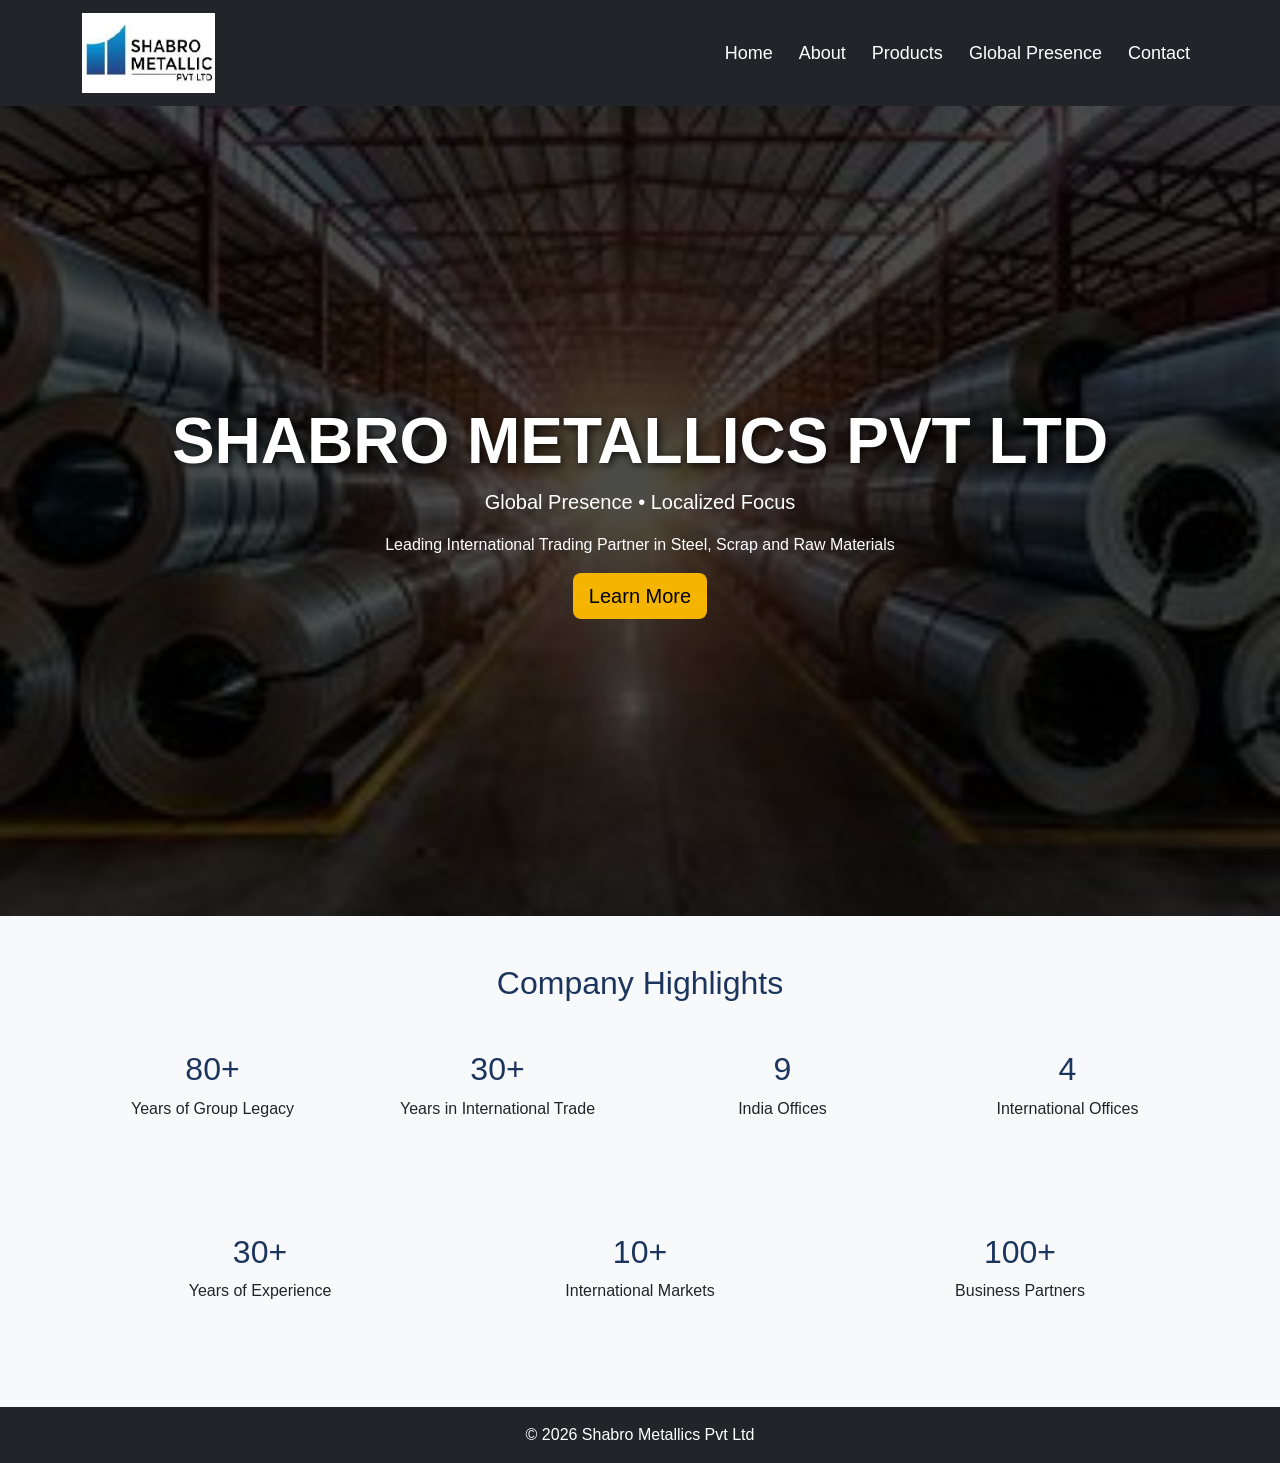
<file: medical-chatbot/Shabro-New-Website/index.html>
<!DOCTYPE html>
<html>

<head>
    <title>Shabro Metallics Pvt Ltd</title>

    <link href="https://cdn.jsdelivr.net/npm/bootstrap@5.3.3/dist/css/bootstrap.min.css" rel="stylesheet">

    <link rel="stylesheet" href="style.css">
</head>

<body>

<nav class="navbar navbar-expand-lg navbar-dark bg-dark">

<div class="container">

<a class="navbar-brand" href="index.html">
<img src="image/logo.jpg" height="80">
</a>

<div class="navbar-nav ms-auto">
<a class="nav-link text-white" href="index.html">Home</a>
<a class="nav-link text-white" href="about.html">About</a>
<a class="nav-link text-white" href="products.html">Products</a>
<a class="nav-link text-white" href="global.html">Global Presence</a>
<a class="nav-link text-white" href="contact.html">Contact</a>
</div>

</div>

</nav>

<section class="hero">

<div class="container text-center">

<h1>SHABRO METALLICS PVT LTD</h1>

<p class="lead">
Global Presence • Localized Focus
</p>

<p>
Leading International Trading Partner in Steel, Scrap and Raw Materials
</p>

<a href="about.html" class="btn btn-warning btn-lg">
Learn More
</a>

</div>

</section>
<section class="py-5">

<div class="container">

<h2 class="text-center mb-5">
Company Highlights
</h2>

<div class="row text-center">

<div class="col-md-3">
<h2>80+</h2>
<p>Years of Group Legacy</p>
</div>

<div class="col-md-3">
<h2>30+</h2>
<p>Years in International Trade</p>
</div>

<div class="col-md-3">
<h2>9</h2>
<p>India Offices</p>
</div>

<div class="col-md-3">
<h2>4</h2>
<p>International Offices</p>
</div>

</div>

</div>

</section>
<section class="py-5 bg-light">

<div class="container">

<div class="row text-center">

<div class="col-md-4">
<h2>30+</h2>
<p>Years of Experience</p>
</div>

<div class="col-md-4">
<h2>10+</h2>
<p>International Markets</p>
</div>

<div class="col-md-4">
<h2>100+</h2>
<p>Business Partners</p>
</div>

</div>

</div>

</section>

<footer class="bg-dark text-white text-center p-3">
© 2026 Shabro Metallics Pvt Ltd
</footer>

</body>

</html>
</file>
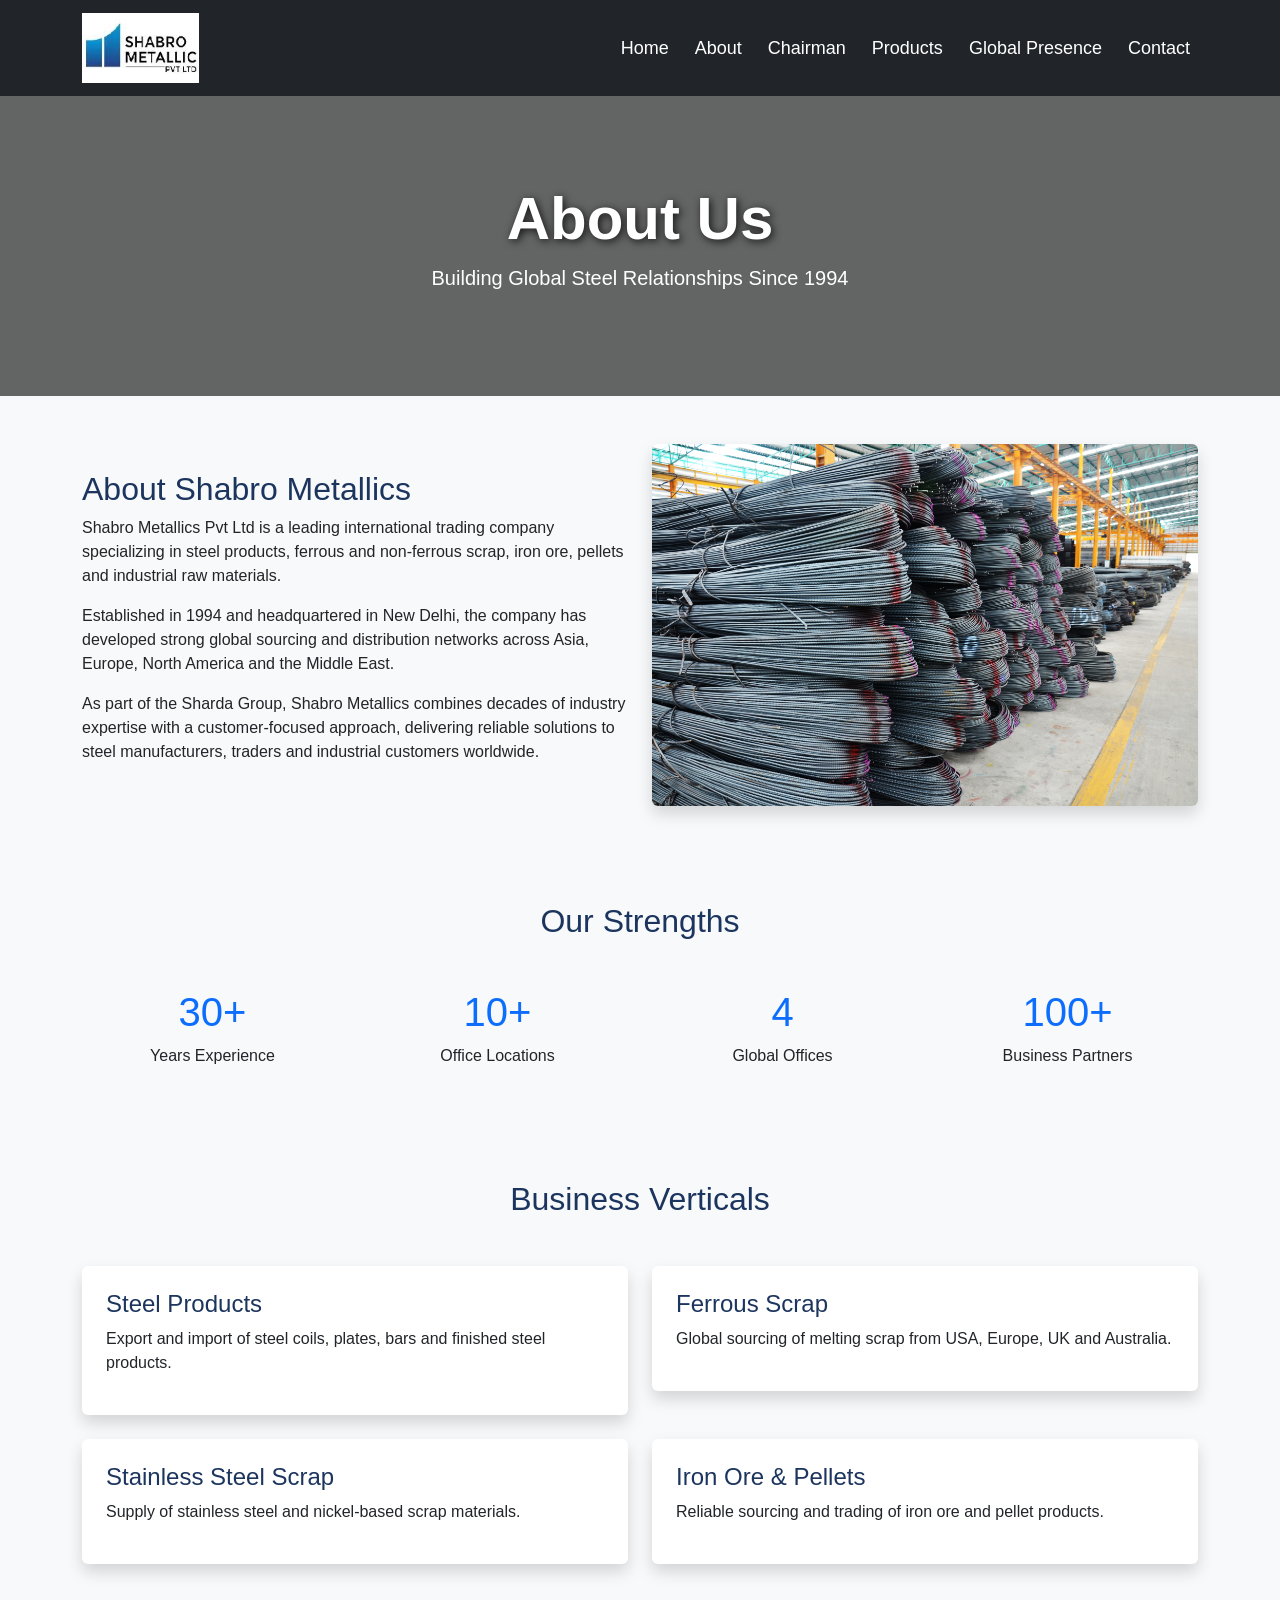
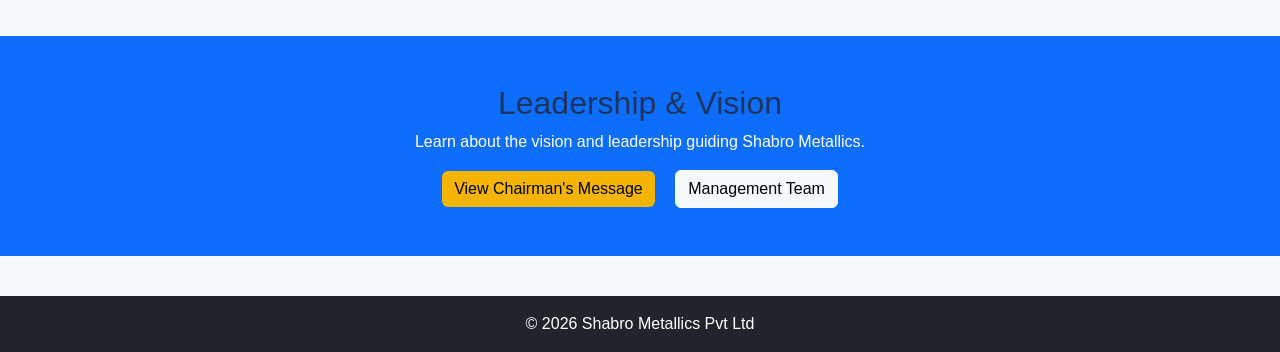
<file: medical-chatbot/Shabro-New-Website/about.html>
<!DOCTYPE html>
<html lang="en">

<head>

<meta charset="UTF-8">
<meta name="viewport" content="width=device-width, initial-scale=1.0">

<title>About Us - Shabro Metallics</title>

<link href="https://cdn.jsdelivr.net/npm/bootstrap@5.3.3/dist/css/bootstrap.min.css" rel="stylesheet">
<link rel="stylesheet" href="style.css">

</head>

<body>

<nav class="navbar navbar-expand-lg navbar-dark bg-dark">
<div class="container">

<a class="navbar-brand" href="index.html">
<img src="image/logo.jpg" height="70">
</a>

<div class="navbar-nav ms-auto">
<a class="nav-link text-white" href="index.html">Home</a>
<a class="nav-link text-white" href="about.html">About</a>
<a class="nav-link text-white" href="chairman.html">Chairman</a>
<a class="nav-link text-white" href="products.html">Products</a>
<a class="nav-link text-white" href="global.html">Global Presence</a>
<a class="nav-link text-white" href="contact.html">Contact</a>
</div>

</div>
</nav>

<section class="page-banner">
<div>
<h1>About Us</h1>
<p>Building Global Steel Relationships Since 1994</p>
</div>
</section>

<section class="container py-5">

<div class="row align-items-center">

<div class="col-lg-6">

<h2>About Shabro Metallics</h2>

<p>
Shabro Metallics Pvt Ltd is a leading international trading company specializing in steel products, ferrous and non-ferrous scrap, iron ore, pellets and industrial raw materials.
</p>

<p>
Established in 1994 and headquartered in New Delhi, the company has developed strong global sourcing and distribution networks across Asia, Europe, North America and the Middle East.
</p>

<p>
As part of the Sharda Group, Shabro Metallics combines decades of industry expertise with a customer-focused approach, delivering reliable solutions to steel manufacturers, traders and industrial customers worldwide.
</p>

</div>

<div class="col-lg-6">
<img src="image/products/steel2.jpg"
class="img-fluid rounded shadow">
</div>

</div>

</section>

<section class="bg-light py-5">

<div class="container">

<h2 class="text-center mb-5">
Our Strengths
</h2>

<div class="row text-center">

<div class="col-md-3">
<h1 class="text-primary">30+</h1>
<p>Years Experience</p>
</div>

<div class="col-md-3">
<h1 class="text-primary">10+</h1>
<p>Office Locations</p>
</div>

<div class="col-md-3">
<h1 class="text-primary">4</h1>
<p>Global Offices</p>
</div>

<div class="col-md-3">
<h1 class="text-primary">100+</h1>
<p>Business Partners</p>
</div>

</div>

</div>

</section>

<section class="container py-5">

<h2 class="text-center mb-5">
Business Verticals
</h2>

<div class="row">

<div class="col-md-6 mb-4">
<div class="card shadow p-4">
<h4>Steel Products</h4>
<p>Export and import of steel coils, plates, bars and finished steel products.</p>
</div>
</div>

<div class="col-md-6 mb-4">
<div class="card shadow p-4">
<h4>Ferrous Scrap</h4>
<p>Global sourcing of melting scrap from USA, Europe, UK and Australia.</p>
</div>
</div>

<div class="col-md-6 mb-4">
<div class="card shadow p-4">
<h4>Stainless Steel Scrap</h4>
<p>Supply of stainless steel and nickel-based scrap materials.</p>
</div>
</div>

<div class="col-md-6 mb-4">
<div class="card shadow p-4">
<h4>Iron Ore & Pellets</h4>
<p>Reliable sourcing and trading of iron ore and pellet products.</p>
</div>
</div>

</div>

</section>

<section class="bg-primary text-white py-5">

<div class="container text-center">

<h2>Leadership & Vision</h2>

<p>
Learn about the vision and leadership guiding Shabro Metallics.
</p>

<a href="chairman.html"
class="btn btn-warning">
View Chairman's Message
</a>

<a href="management.html"
class="btn btn-light ms-3">
Management Team
</a>

</div>

</section>

<footer class="bg-dark text-white text-center p-3">
© 2026 Shabro Metallics Pvt Ltd
</footer>

</body>
</html>
</file>
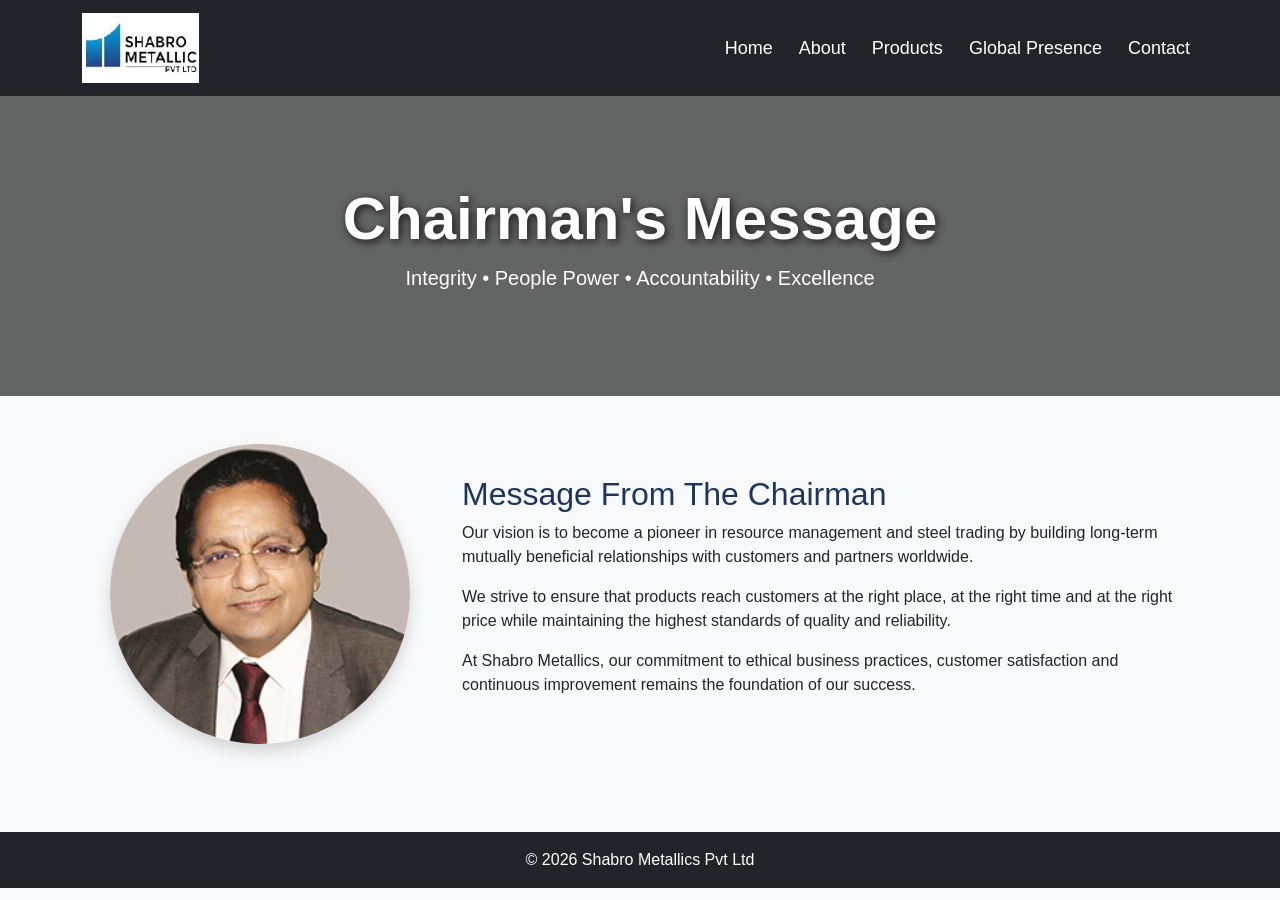
<file: medical-chatbot/Shabro-New-Website/chairman.html>
<!DOCTYPE html>
<html lang="en">

<head>

<meta charset="UTF-8">
<meta name="viewport" content="width=device-width, initial-scale=1.0">

<title>Chairman's Message</title>

<link href="https://cdn.jsdelivr.net/npm/bootstrap@5.3.3/dist/css/bootstrap.min.css" rel="stylesheet">
<link rel="stylesheet" href="style.css">

</head>

<body>

<nav class="navbar navbar-expand-lg navbar-dark bg-dark">
<div class="container">

<a class="navbar-brand" href="index.html">
<img src="image/logo.jpg" height="70">
</a>

<div class="navbar-nav ms-auto">
<a class="nav-link text-white" href="index.html">Home</a>
<a class="nav-link text-white" href="about.html">About</a>
<a class="nav-link text-white" href="products.html">Products</a>
<a class="nav-link text-white" href="global.html">Global Presence</a>
<a class="nav-link text-white" href="contact.html">Contact</a>
</div>

</div>
</nav>

<section class="page-banner">

<div>
<h1>Chairman's Message</h1>
<p>Integrity • People Power • Accountability • Excellence</p>
</div>

</section>

<section class="container py-5">

<div class="row align-items-center">

<div class="col-md-4 text-center">

<img src="image/products/chairman.jpg"
class="img-fluid rounded-circle shadow"
style="width:300px;height:300px;object-fit:cover;">

</div>

<div class="col-md-8">

<h2>Message From The Chairman</h2>

<p>
Our vision is to become a pioneer in resource management and steel trading by building long-term mutually beneficial relationships with customers and partners worldwide.
</p>

<p>
We strive to ensure that products reach customers at the right place, at the right time and at the right price while maintaining the highest standards of quality and reliability.
</p>

<p>
At Shabro Metallics, our commitment to ethical business practices, customer satisfaction and continuous improvement remains the foundation of our success.
</p>

</div>

</div>

</section>

<footer class="bg-dark text-white text-center p-3">
© 2026 Shabro Metallics Pvt Ltd
</footer>

</body>
</html>
</file>
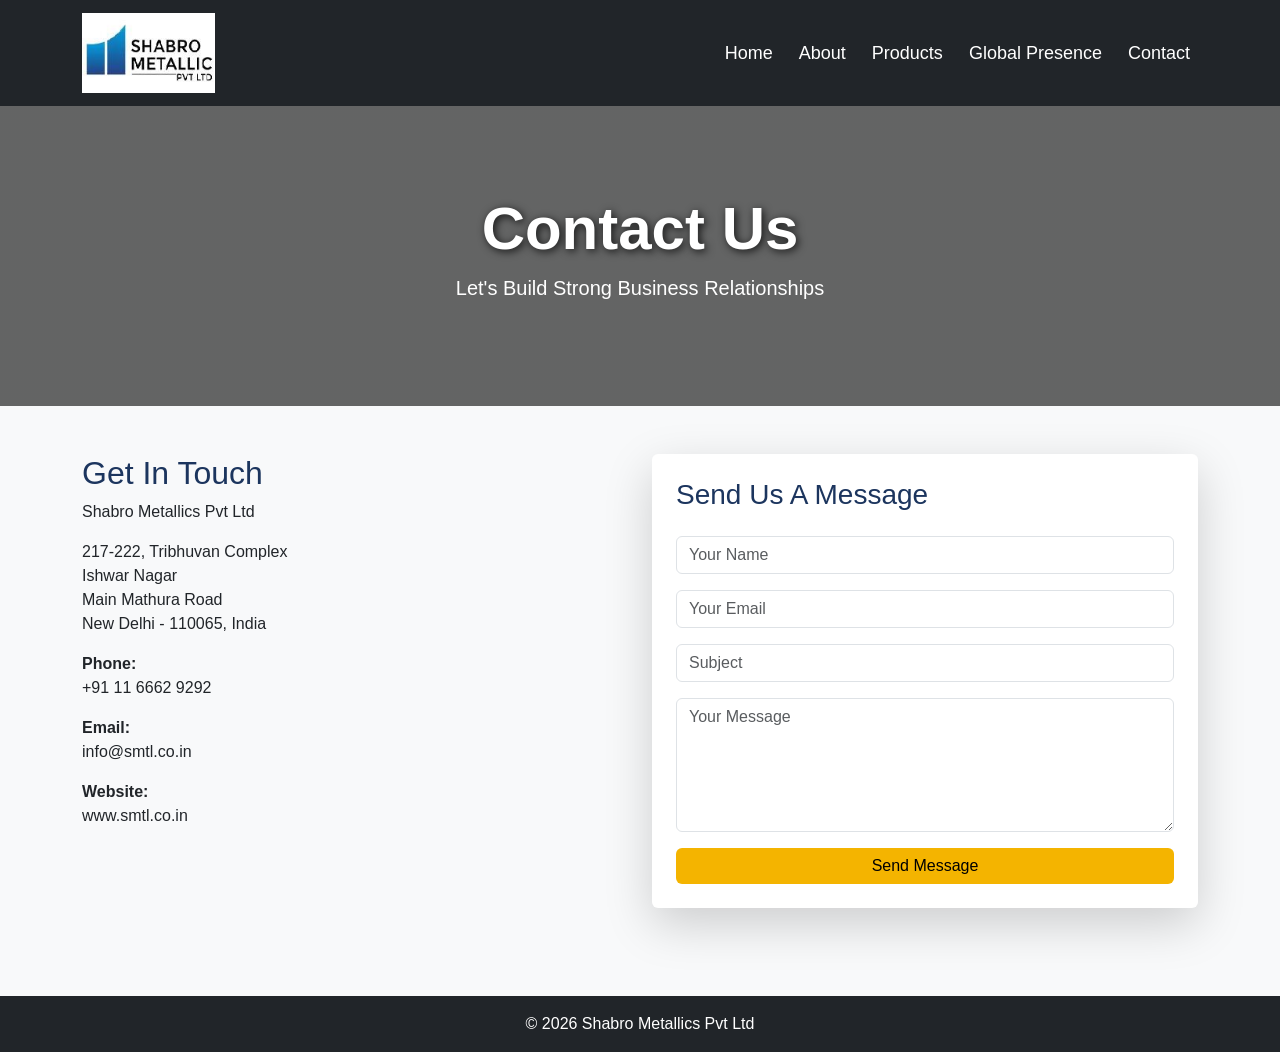
<file: medical-chatbot/Shabro-New-Website/contact.html>
<!DOCTYPE html>
<html lang="en">

<head>
<meta charset="UTF-8">
<meta name="viewport" content="width=device-width, initial-scale=1.0">

<title>Contact Us - Shabro Metallics</title>

<link href="https://cdn.jsdelivr.net/npm/bootstrap@5.3.3/dist/css/bootstrap.min.css" rel="stylesheet">

<link rel="stylesheet" href="style.css">

</head>

<body>

<nav class="navbar navbar-expand-lg navbar-dark bg-dark">

<div class="container">

<a class="navbar-brand" href="index.html">
<img src="image/logo.jpg" height="80">
</a>

<div class="navbar-nav ms-auto">
<a class="nav-link text-white" href="index.html">Home</a>
<a class="nav-link text-white" href="about.html">About</a>
<a class="nav-link text-white" href="products.html">Products</a>
<a class="nav-link text-white" href="global.html">Global Presence</a>
<a class="nav-link text-white" href="contact.html">Contact</a>
</div>

</div>

</nav>

<section class="page-banner">

<div>

<h1>Contact Us</h1>

<p>
Let's Build Strong Business Relationships
</p>

</div>

</section>

<div class="container py-5">

<div class="row">

<div class="col-md-6">

<h2>Get In Touch</h2>

<p>
Shabro Metallics Pvt Ltd
</p>

<p>
217-222, Tribhuvan Complex<br>
Ishwar Nagar<br>
Main Mathura Road<br>
New Delhi - 110065, India
</p>

<p>
<strong>Phone:</strong><br>
+91 11 6662 9292
</p>

<p>
<strong>Email:</strong><br>
info@smtl.co.in
</p>

<p>
<strong>Website:</strong><br>
www.smtl.co.in
</p>

</div>

<div class="col-md-6">

<div class="card shadow-lg p-4">

<h3 class="mb-4">
Send Us A Message
</h3>

<form>

<input
type="text"
class="form-control mb-3"
placeholder="Your Name">

<input
type="email"
class="form-control mb-3"
placeholder="Your Email">

<input
type="text"
class="form-control mb-3"
placeholder="Subject">

<textarea
class="form-control mb-3"
rows="5"
placeholder="Your Message"></textarea>

<button
type="submit"
class="btn btn-warning w-100">

Send Message

</button>

</form>

</div>

</div>

</div>

</div>

<footer class="bg-dark text-white text-center p-3">

© 2026 Shabro Metallics Pvt Ltd

</footer>

</body>

</html>
</file>
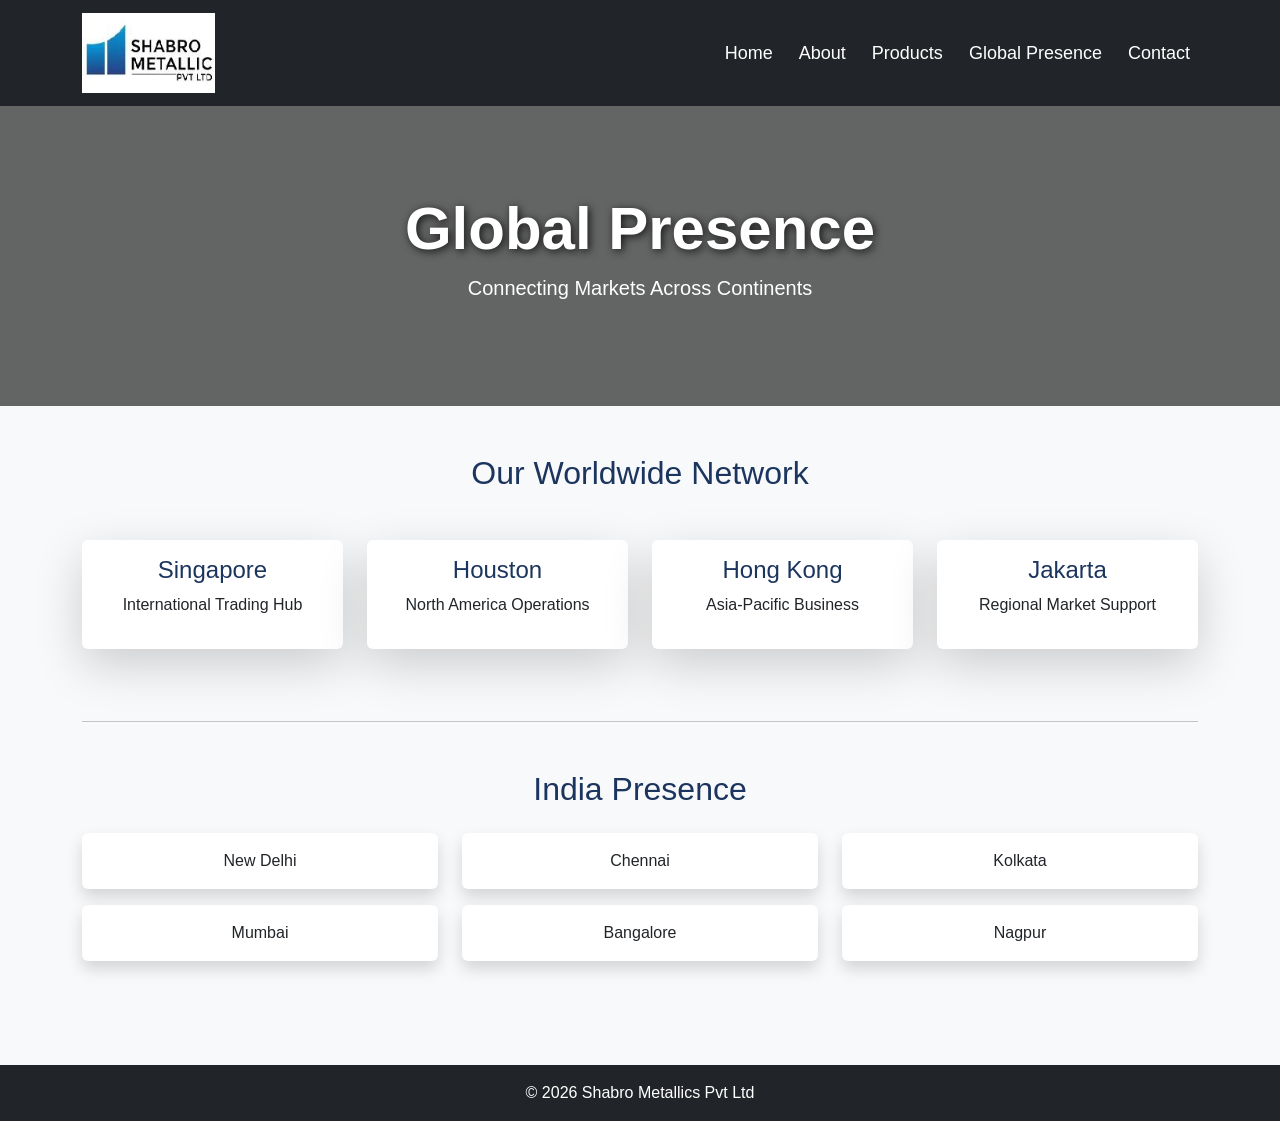
<file: medical-chatbot/Shabro-New-Website/global.html>
<!DOCTYPE html>
<html lang="en">

<head>
<meta charset="UTF-8">
<meta name="viewport" content="width=device-width, initial-scale=1.0">

<title>Global Presence - Shabro Metallics</title>

<link href="https://cdn.jsdelivr.net/npm/bootstrap@5.3.3/dist/css/bootstrap.min.css" rel="stylesheet">

<link rel="stylesheet" href="style.css">

</head>

<body>

<nav class="navbar navbar-expand-lg navbar-dark bg-dark">

<div class="container">

<a class="navbar-brand" href="index.html">
<img src="image/logo.jpg" height="80">
</a>

<div class="navbar-nav ms-auto">
<a class="nav-link text-white" href="index.html">Home</a>
<a class="nav-link text-white" href="about.html">About</a>
<a class="nav-link text-white" href="products.html">Products</a>
<a class="nav-link text-white" href="global.html">Global Presence</a>
<a class="nav-link text-white" href="contact.html">Contact</a>
</div>

</div>

</nav>

<section class="page-banner">

<div>

<h1>Global Presence</h1>

<p>
Connecting Markets Across Continents
</p>

</div>

</section>

<div class="container py-5">

<h2 class="text-center mb-5">
Our Worldwide Network
</h2>

<div class="row">

<div class="col-md-3 mb-4">
<div class="card shadow-lg text-center h-100">
<div class="card-body">
<h4>Singapore</h4>
<p>International Trading Hub</p>
</div>
</div>
</div>

<div class="col-md-3 mb-4">
<div class="card shadow-lg text-center h-100">
<div class="card-body">
<h4>Houston</h4>
<p>North America Operations</p>
</div>
</div>
</div>

<div class="col-md-3 mb-4">
<div class="card shadow-lg text-center h-100">
<div class="card-body">
<h4>Hong Kong</h4>
<p>Asia-Pacific Business</p>
</div>
</div>
</div>

<div class="col-md-3 mb-4">
<div class="card shadow-lg text-center h-100">
<div class="card-body">
<h4>Jakarta</h4>
<p>Regional Market Support</p>
</div>
</div>
</div>

</div>

<hr class="my-5">

<h2 class="text-center mb-4">
India Presence
</h2>

<div class="row text-center">

<div class="col-md-4 mb-3">
<div class="card shadow">
<div class="card-body">
New Delhi
</div>
</div>
</div>

<div class="col-md-4 mb-3">
<div class="card shadow">
<div class="card-body">
Chennai
</div>
</div>
</div>

<div class="col-md-4 mb-3">
<div class="card shadow">
<div class="card-body">
Kolkata
</div>
</div>
</div>

<div class="col-md-4 mb-3">
<div class="card shadow">
<div class="card-body">
Mumbai
</div>
</div>
</div>

<div class="col-md-4 mb-3">
<div class="card shadow">
<div class="card-body">
Bangalore
</div>
</div>
</div>

<div class="col-md-4 mb-3">
<div class="card shadow">
<div class="card-body">
Nagpur
</div>
</div>
</div>

</div>

</div>

<footer class="bg-dark text-white text-center p-3">

© 2026 Shabro Metallics Pvt Ltd

</footer>

</body>

</html>
</file>
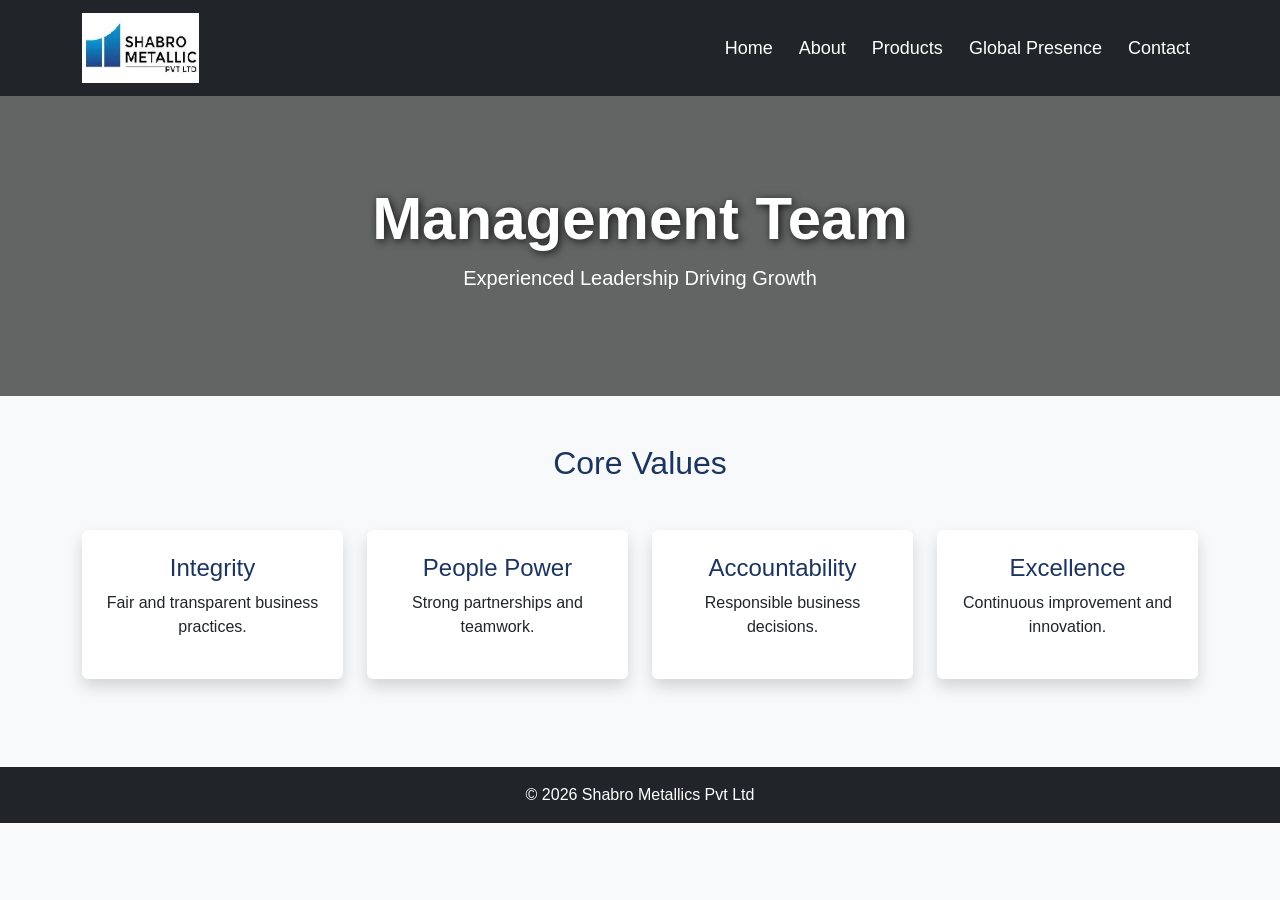
<file: medical-chatbot/Shabro-New-Website/management.html>
<!DOCTYPE html>
<html lang="en">

<head>

<meta charset="UTF-8">
<meta name="viewport" content="width=device-width, initial-scale=1.0">

<title>Management Team</title>

<link href="https://cdn.jsdelivr.net/npm/bootstrap@5.3.3/dist/css/bootstrap.min.css" rel="stylesheet">
<link rel="stylesheet" href="style.css">

</head>

<body>

<nav class="navbar navbar-expand-lg navbar-dark bg-dark">
<div class="container">

<a class="navbar-brand" href="index.html">
<img src="image/logo.jpg" height="70">
</a>

<div class="navbar-nav ms-auto">
<a class="nav-link text-white" href="index.html">Home</a>
<a class="nav-link text-white" href="about.html">About</a>
<a class="nav-link text-white" href="products.html">Products</a>
<a class="nav-link text-white" href="global.html">Global Presence</a>
<a class="nav-link text-white" href="contact.html">Contact</a>
</div>

</div>
</nav>

<section class="page-banner">

<div>
<h1>Management Team</h1>
<p>Experienced Leadership Driving Growth</p>
</div>

</section>

<section class="container py-5">

<h2 class="text-center mb-5">
Core Values
</h2>

<div class="row">

<div class="col-md-3">
<div class="card shadow text-center p-4">
<h4>Integrity</h4>
<p>Fair and transparent business practices.</p>
</div>
</div>

<div class="col-md-3">
<div class="card shadow text-center p-4">
<h4>People Power</h4>
<p>Strong partnerships and teamwork.</p>
</div>
</div>

<div class="col-md-3">
<div class="card shadow text-center p-4">
<h4>Accountability</h4>
<p>Responsible business decisions.</p>
</div>
</div>

<div class="col-md-3">
<div class="card shadow text-center p-4">
<h4>Excellence</h4>
<p>Continuous improvement and innovation.</p>
</div>
</div>

</div>

</section>

<footer class="bg-dark text-white text-center p-3">
© 2026 Shabro Metallics Pvt Ltd
</footer>

</body>
</html>
</file>
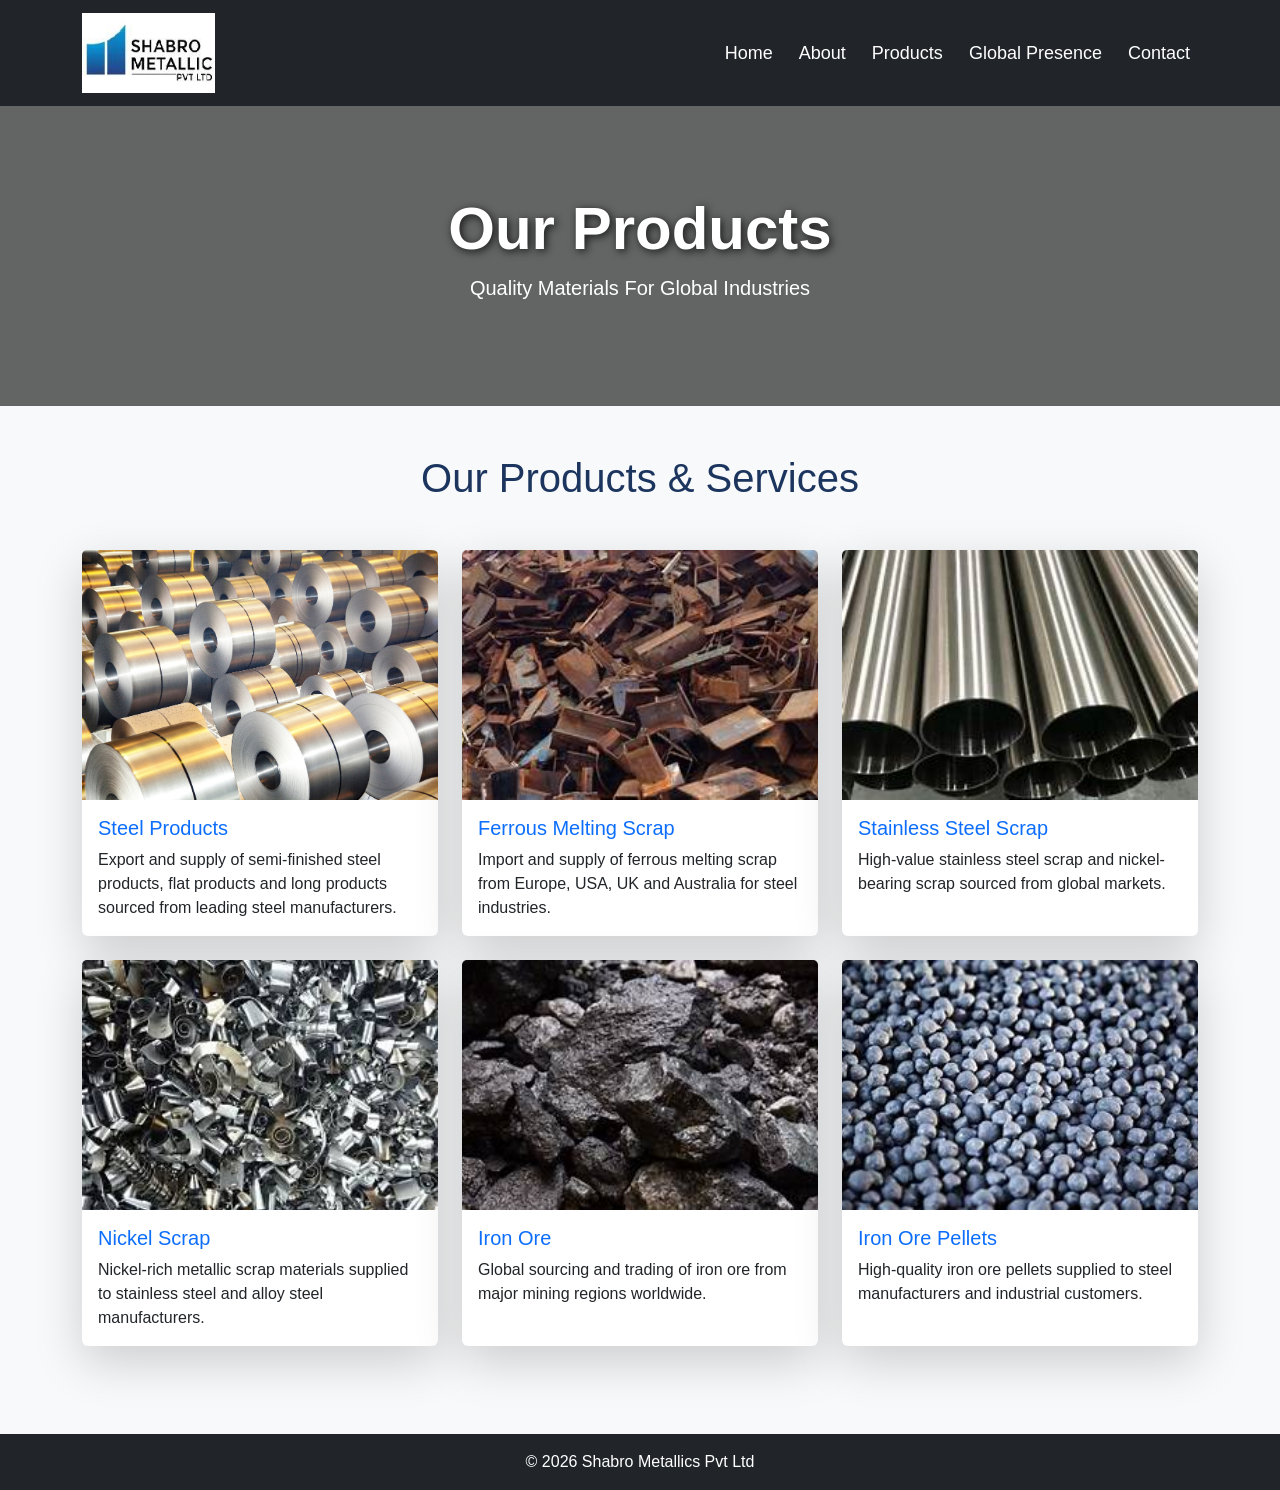
<file: medical-chatbot/Shabro-New-Website/products.html>
<!DOCTYPE html>
<html lang="en">

<head>
    <meta charset="UTF-8">
    <meta name="viewport" content="width=device-width, initial-scale=1.0">
    <title>Products - Shabro Metallics Pvt Ltd</title>

    <link href="https://cdn.jsdelivr.net/npm/bootstrap@5.3.3/dist/css/bootstrap.min.css" rel="stylesheet">
    <link rel="stylesheet" href="style.css">
</head>

<body>

<nav class="navbar navbar-expand-lg navbar-dark bg-dark">
    <div class="container">

        <a class="navbar-brand" href="index.html">
            <img src="image/logo.jpg" height="80">
        </a>

        <div class="navbar-nav ms-auto">
            <a class="nav-link text-white" href="index.html">Home</a>
            <a class="nav-link text-white" href="about.html">About</a>
            <a class="nav-link text-white" href="products.html">Products</a>
            <a class="nav-link text-white" href="global.html">Global Presence</a>
            <a class="nav-link text-white" href="contact.html">Contact</a>
        </div>

    </div>
</nav>
<section class="page-banner">

<div>

<h1>Our Products</h1>

<p>
Quality Materials For Global Industries
</p>

</div>

</section>
<div class="container py-5">

    <h1 class="text-center mb-5">
        Our Products & Services
    </h1>

    <div class="row g-4">

        <!-- Product 1 -->
        <div class="col-md-4">
            <div class="card shadow-lg h-100">

                <img src="image/products/steel.jpg" class="card-img-top">
                <div class="card-body">
                    <h5 class="card-title">Steel Products</h5>

                    <p class="card-text">
                        Export and supply of semi-finished steel products,
                        flat products and long products sourced from leading
                        steel manufacturers.
                    </p>
                </div>

            </div>
        </div>

        <!-- Product 2 -->
        <div class="col-md-4">
            <div class="card shadow-lg h-100">

                <img src="image/products/scrap.jpg" class="card-img-top">
                <div class="card-body">
                    <h5 class="card-title">Ferrous Melting Scrap</h5>

                    <p class="card-text">
                        Import and supply of ferrous melting scrap from
                        Europe, USA, UK and Australia for steel industries.
                    </p>
                </div>

            </div>
        </div>

        <!-- Product 3 -->
        <div class="col-md-4">
            <div class="card shadow-lg h-100">

                <img src="image/products/stainless.jpg" class="card-img-top">

                <div class="card-body">
                    <h5 class="card-title">Stainless Steel Scrap</h5>

                    <p class="card-text">
                        High-value stainless steel scrap and nickel-bearing
                        scrap sourced from global markets.
                    </p>
                </div>

            </div>
        </div>

        <!-- Product 4 -->
        <div class="col-md-4">
            <div class="card shadow-lg h-100">

              <img src="image/products/nickel.jpg" class="card-img-top">

                <div class="card-body">
                    <h5 class="card-title">Nickel Scrap</h5>

                    <p class="card-text">
                        Nickel-rich metallic scrap materials supplied to
                        stainless steel and alloy steel manufacturers.
                    </p>
                </div>

            </div>
        </div>

        <!-- Product 5 -->
        <div class="col-md-4">
           <div class="card shadow-lg h-100">

               <img src="image/products/ironore.jpg" class="card-img-top">

                <div class="card-body">
                    <h5 class="card-title">Iron Ore</h5>

                    <p class="card-text">
                        Global sourcing and trading of iron ore from major
                        mining regions worldwide.
                    </p>
                </div>

            </div>
        </div>

        <!-- Product 6 -->
        <div class="col-md-4">
            <div class="card shadow-lg h-100">

                <img src="image/products/ironpellets.jpg" class="card-img-top">

                <div class="card-body">
                    <h5 class="card-title">Iron Ore Pellets</h5>

                    <p class="card-text">
                        High-quality iron ore pellets supplied to steel
                        manufacturers and industrial customers.
                    </p>
                </div>

            </div>
        </div>

    </div>

</div>

<footer class="bg-dark text-white text-center p-3">
    © 2026 Shabro Metallics Pvt Ltd
</footer>

</body>
</html>
</file>
<file: medical-chatbot/Shabro-New-Website/style.css>
body{
    font-family: Arial, sans-serif;
}

.hero{
    height:90vh;

    display:flex;
    justify-content:center;
    align-items:center;

    background:
    linear-gradient(
    rgba(0,0,0,0.7),
    rgba(0,0,0,0.7)
    ),
    url("image/products/banner.jpg");

    background-size:cover;
    background-position:center;

    color:white;
    text-align:center;
}

.card img{
    height:250px;
    object-fit:cover;
}

.card{
    transition:0.3s;
}

.card:hover{
    transform:translateY(-5px);
}
footer{
    margin-top:40px;
}
.page-banner{
    height:300px;

    display:flex;
    justify-content:center;
    align-items:center;

    color:white;
    text-align:center;

    background:
    linear-gradient(
    rgba(0,0,0,0.6),
    rgba(0,0,0,0.6)
    ),
    url("https://images.unsplash.com/photo-1517048676732-d65bc937f952");

    background-size:cover;
    background-position:center;
}

.page-banner h1{
    font-size:60px;
    font-weight:bold;
}
.card{
    border:none;
    transition:0.4s;
}

.card:hover{
    transform:translateY(-10px);
}

.card-title{
    color:#0d6efd;
}
body{
    background:#f8f9fa;
}

h1,h2,h3,h4{
    color:#1c355e;
}

.btn-warning{
    background:#f4b400;
    border:none;
}
.hero h1{
    color: white;
    font-size: 4rem;
    font-weight: bold;
    text-shadow: 2px 2px 8px rgba(0,0,0,0.8);
}

.hero p{
    color: white;
}
.page-banner h1{
    color:white;
    font-size:60px;
    font-weight:bold;
    text-shadow:2px 2px 8px rgba(0,0,0,0.8);
}

.page-banner p{
    color:white;
    font-size:20px;
}
.nav-link{
    font-size:18px;
    font-weight:500;
    margin-left:10px;
}

.nav-link:hover{
    color:#ffc107 !important;
}
</file>
